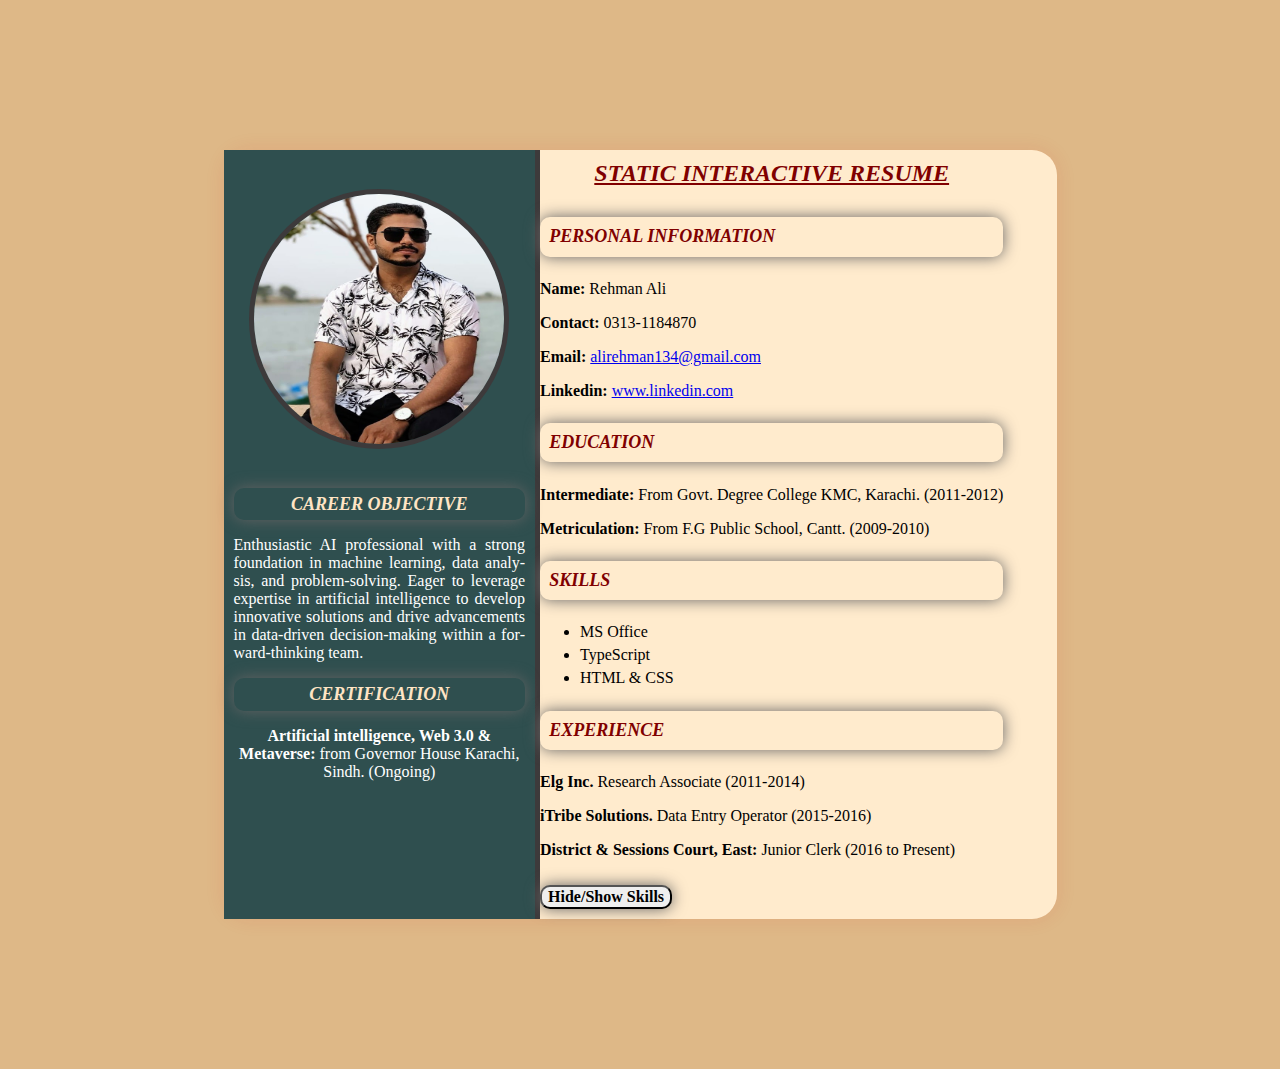
<file: Milestone1/index.html>
<!DOCTYPE html>
<html lang="en">
<head>
    <meta charset="UTF-8">
    <meta name="viewport" content="width=device-width, initial-scale=1.0">
    <title>Static Interactive Resume</title>
    <link rel="stylesheet" href="style.css">
</head>
<body>
    <div class="resume-container">
        <!-- Left Section -->
         <div class="left-section">
            <img src="profile 2.jpg" alt="profile picture" class="profile-picture">
            <section id="objective">
                <h3 style="color:bisque;"><i>CAREER OBJECTIVE</i></h3>
                <p style="text-align:justify; hyphens: auto;">Enthusiastic AI professional with a strong foundation in machine learning, data analysis, and problem-solving. Eager to leverage expertise in artificial intelligence to develop innovative solutions and drive advancements in data-driven decision-making within a forward-thinking team.</p>
            </section>

            <section id="certification">
                <h3 style="color: bisque;"><i>CERTIFICATION</i></h3>
                <p><b>Artificial intelligence, Web 3.0 & Metaverse:</b> from Governor House Karachi, Sindh. (Ongoing)</p>
            </section>
         </div>

         <!-- Right Section -->
          <div class="right section">
          <h1 style="color: maroon;"><strong><i><u>STATIC INTERACTIVE RESUME</u></i></strong></h1>

          <!-- Personal Information -->
           <section id="personal-info">
            <h3><i>PERSONAL INFORMATION</i></h3>
            <p><b>Name:</b> Rehman Ali</p>
            <p><b>Contact:</b> 0313-1184870</p>
            <p><b>Email:</b> <a href="mailto:alirehman134@gmail.com">alirehman134@gmail.com</a></p>
            <p><b>Linkedin:</b> <a href="https://www.linkedin.com/public-profile/settings?lipi=urn%3Ali%3Apage%3Ad_flagship3_profile_self_edit_contact-info%3BqTIVHAvxT4iK4qdV5N0M3A%3D%3D" target="_blank">www.linkedin.com</a></p>
           </section>

           <!-- Education Section -->

           <section id="education">
            <h3><i>EDUCATION</i></h3>
            <p><b>Intermediate:</b> From Govt. Degree College KMC, Karachi. (2011-2012)</p>
            <p><b>Metriculation:</b> From F.G Public School, Cantt. (2009-2010)</p>
           </section>

           <!-- Skills -->
            <section id="skills">
                <h3><i>SKILLS</i></h3>
                <ul>
                    <li>MS Office</li>
                    <li>TypeScript</li>
                    <li>HTML & CSS</li>
                </ul>
            </section>

            <!-- Work Experience -->
             <section id="work-experience">
                <h3><i>EXPERIENCE</i></h3>
                <p><b>Elg Inc.</b> Research Associate (2011-2014)</p>
                <p><b>iTribe Solutions.</b> Data Entry Operator (2015-2016)</p>
                <p><b>District & Sessions Court, East:</b> Junior Clerk (2016 to Present)</p>
             </section>

             <!-- Button to toggle Skills Section-->
              <button id="toggle-skills"><b>Hide/Show Skills</b></button>
        </div>
        <script src="script.js"></script>
    </div>
</body>
</html>
</file>
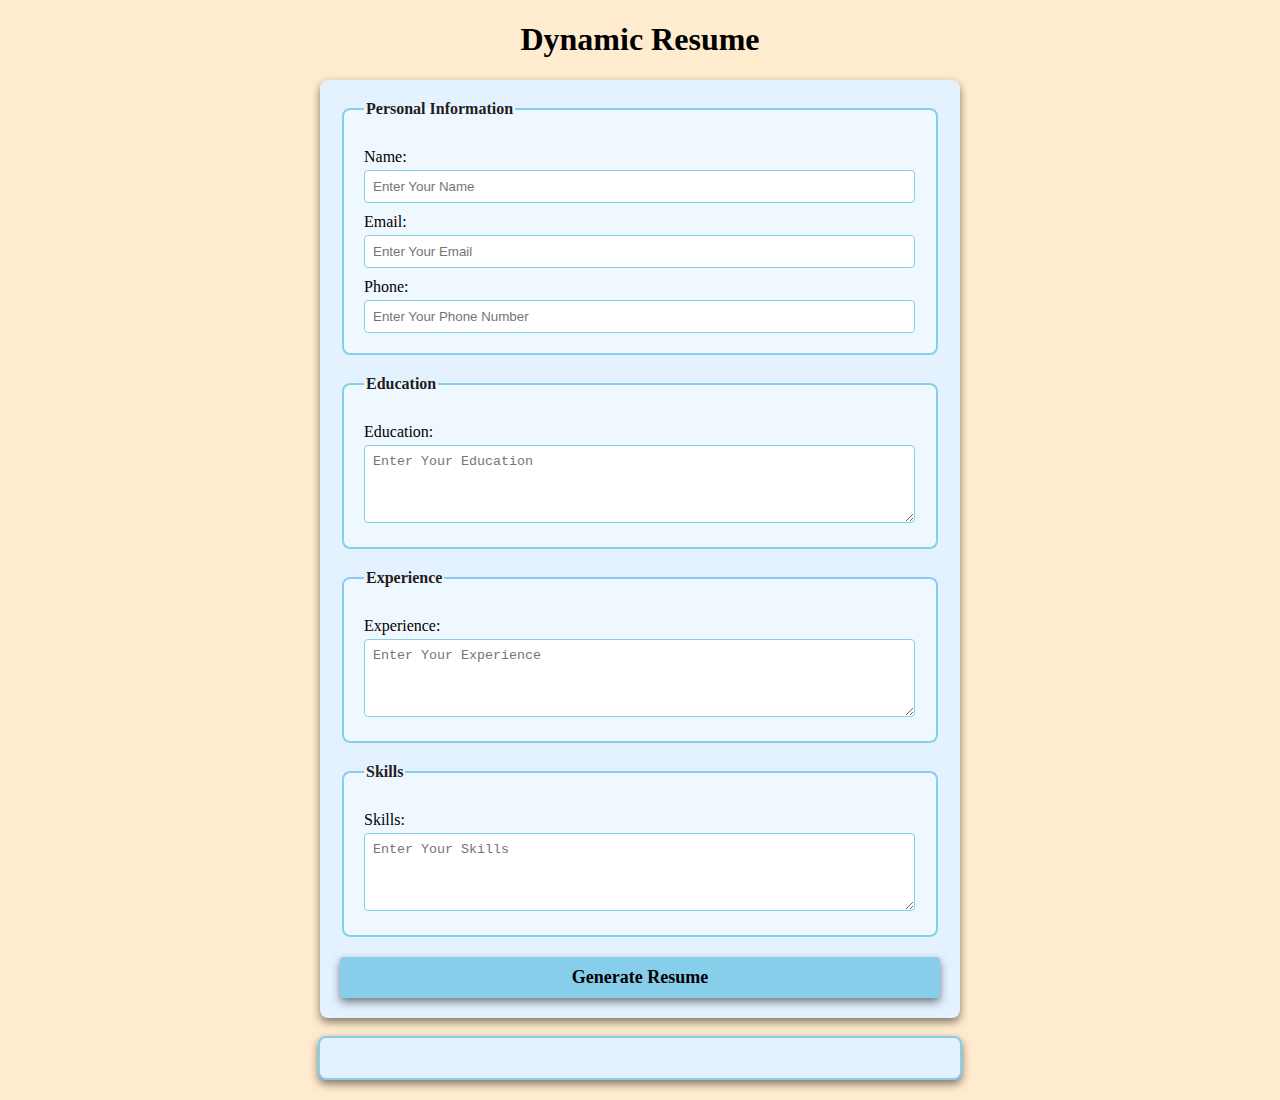
<file: Milestone3/index.html>
<!DOCTYPE html>
<html lang="en">
<head>
    <meta charset="UTF-8">
    <meta name="viewport" content="width=device-width, initial-scale=1.0">
    <title>Dynamic Resume</title>
    <link rel="stylesheet" href="style.css">

</head>
<body>
    <h1>Dynamic Resume</h1>
    <form id="resume-form">
        <fieldset>
            <legend>Personal Information</legend>
            <label for="name">Name:</label>
            <input type="text" id="name" placeholder="Enter Your Name" required>

            <label for="name">Email:</label>
            <input type="email" id="email" placeholder="Enter Your Email" required>

            <label for="name">Phone:</label>
            <input type="tel" id="phone" placeholder="Enter Your Phone Number" required>
        </fieldset>

        <fieldset>
            <legend>Education</legend>
            <label for="education">Education:</label>
            <textarea id="education" placeholder="Enter Your Education" rows="4" required></textarea>
        </fieldset>

        <fieldset>
            <legend>Experience</legend>
            <label for="experience">Experience:</label>
            <textarea id="experience" placeholder="Enter Your Experience" rows="4" required></textarea>
        </fieldset>

        <fieldset>
            <legend>Skills</legend>
            <label for="skills">Skills:</label>
            <textarea id="skills" placeholder="Enter Your Skills" rows="4" required></textarea>
        </fieldset>

        <button type="submit"><b>Generate Resume</b></button>
    </form>
    <br>
    <!-- Dynamic Resume -->

    <div id="resume-display">
    <!-- Resume will be generated below -->
</div>

<script src="script.js"></script>
</body>
</html>
</file>
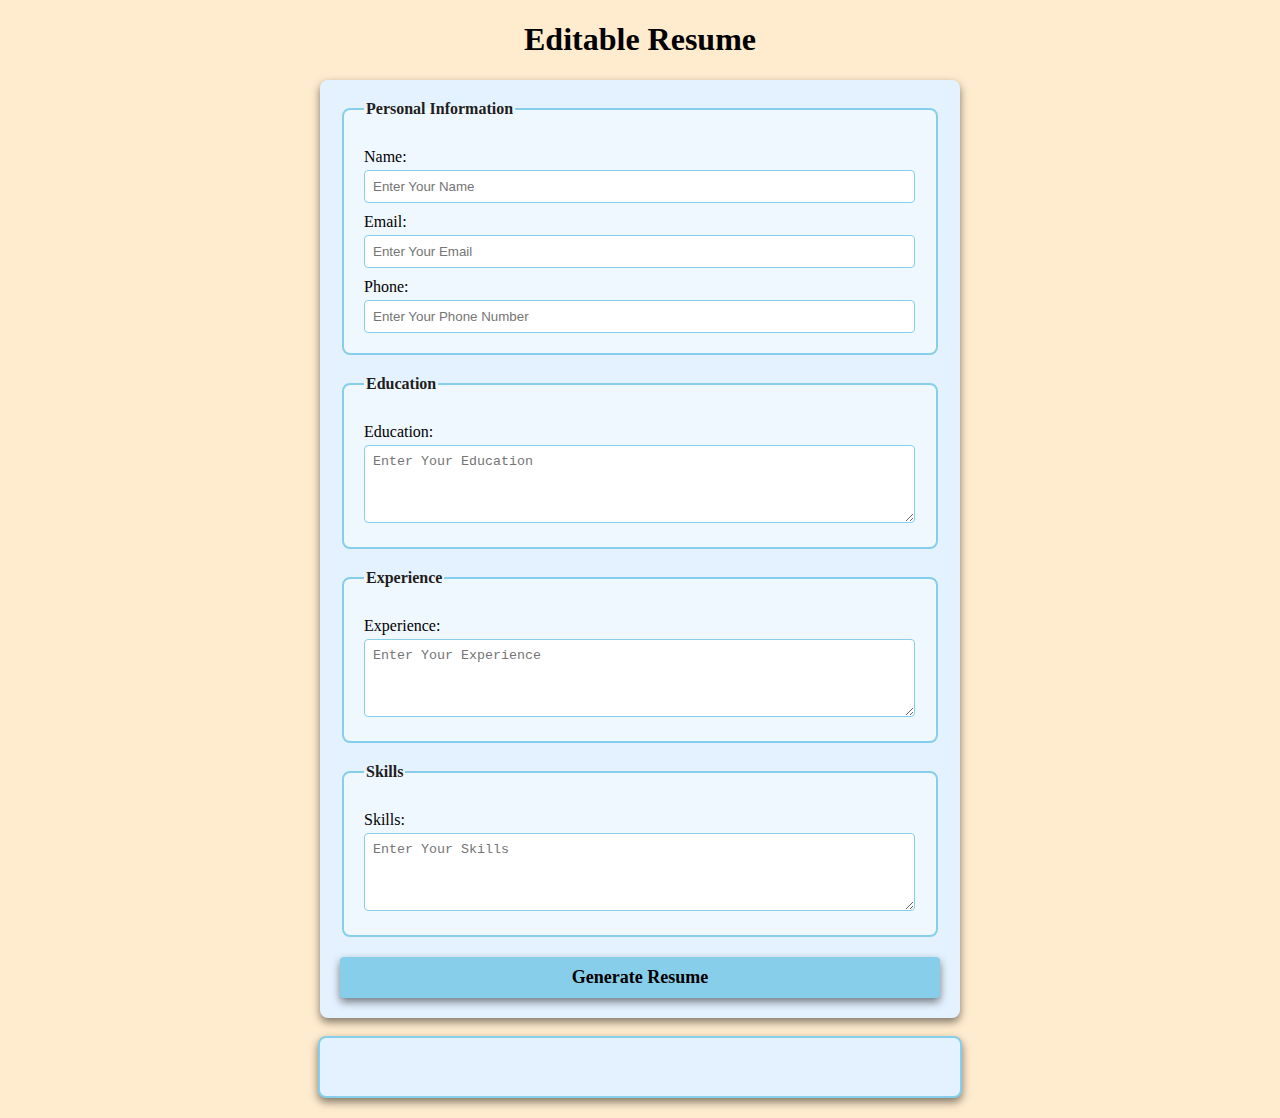
<file: Milestone4/index.html>
<!DOCTYPE html>
<html lang="en">
<head>
    <meta charset="UTF-8">
    <meta name="viewport" content="width=device-width, initial-scale=1.0">
    <title>Editable Resume</title>
    <link rel="stylesheet" href="style.css">

</head>
<body>
    <h1>Editable Resume</h1>
    <form id="resume-form">
        <fieldset>
            <legend>Personal Information</legend>
            <label for="name">Name:</label>
            <input type="text" id="name" placeholder="Enter Your Name" required>

            <label for="name">Email:</label>
            <input type="email" id="email" placeholder="Enter Your Email" required>

            <label for="name">Phone:</label>
            <input type="tel" id="phone" placeholder="Enter Your Phone Number" required>
        </fieldset>

        <fieldset>
            <legend>Education</legend>
            <label for="education">Education:</label>
            <textarea id="education" placeholder="Enter Your Education" rows="4" required></textarea>
        </fieldset>

        <fieldset>
            <legend>Experience</legend>
            <label for="experience">Experience:</label>
            <textarea id="experience" placeholder="Enter Your Experience" rows="4" required></textarea>
        </fieldset>

        <fieldset>
            <legend>Skills</legend>
            <label for="skills">Skills:</label>
            <textarea id="skills" placeholder="Enter Your Skills" rows="4" required></textarea>
        </fieldset>

        <button type="submit"><b>Generate Resume</b></button>
    </form>
    <br>
    <!-- Dynamic & Editable Resume -->

    <div id="resume-display" contenteditable="true">
    <!-- Resume will be generated below -->
</div>

<script src="script.js"></script>
</body>
</html>
</file>
<file: Milestone1/style.css>
/* General Styling */
body {
    font-family:'Times New Roman', Times, serif;
    background-color:burlywood;
    margin: 0;
    padding: 150px;
}

.resume-container {
    display: flex;
    background-color:blanchedalmond;
    width: 85%;
    margin: 0 auto;
    border-radius: 25px;
    box-shadow: 0 0 20px rgba(224, 27, 27, 0.1);
}

/* Left Section Styling */
.left-section {
    background-color:darkslategrey;
    color:white;
    padding: 10px;
    width: 35%;
    text-align: center;
    border-right: 5px solid #3d3a3b;
}

.profile-picture {
    width: 250px;
    height: 250px;
    margin-top: 10%;
    border-radius: 50%;
    border: 5px solid #3d3a3b;
    margin-bottom: 20px;
}

h1 {
    font-size: 24px;
    margin: 10px 0;
    margin-bottom: 30px;
    text-align: center;
}

h3 {
    font-size: 18px;
    padding: 2%;
    margin: 20px 0 10px;
    color:maroon;
    border-radius: 10px;
    box-shadow: 0 0 15px #656464;
    margin-top: 5%;
    margin-bottom: 5%;
}

ul {
    list-style-type: fill round;
    padding: 10;
    margin: 10px 0;
}

ul li {
    margin: 5px 0;
}

/* Right Section Styling */
.right-section {
    padding: 20
    px;
    width: 65%;
}

button {
    font-family:'Times New Roman', Times, serif;
    border-radius: 10px;
    box-shadow: 0 0 15px #656464;
    cursor: pointer;
    margin-top: 10px;
    margin-bottom: 10px;
    font-size: 16px;
}

button:hover {
    background-color:darkgray;
}
</file>
<file: Milestone3/style.css>
/* Styling form and resume sections */

body {
    font-family: 'Times New Roman', Times, serif;
    margin: 20px;
    padding: 0;
    background-color:blanchedalmond;
}

form {
    margin: auto;
    background-color: rgb(228, 242, 255);
    border-radius: 8px;
    box-shadow: 0 4px 8px rgba(0, 0, 0, 0.5);
    padding: 20px;
    max-width: 600px;
}

h1 {
    text-align: center;
    color: black;
}

fieldset {
    border: 2px solid skyblue;
    border-radius: 8px;
    padding: 20px;
    margin-bottom: 20px;
    background-color: aliceblue;
}

legend {
    font-weight: bold;
    text-align: left;
    color: rgb(34, 29, 29);
}

label {
    display: block;
    margin-top: 10px;
    color: black;

}

input,textarea {
    margin-top: 4px;
    padding: 8px;
    width: calc(100% - 1px);
    border: 1px solid skyblue;
    border-radius: 4px;
    box-sizing: border-box;
}

button {
    display: block;
    width: 100%;
    background-color: skyblue;
    color: black;
    border: none;
    border-radius: 4px;
    box-shadow: 0 4px 8px rgba(0, 0, 0, 0.5);
    margin-top: 10px;
    font-size: 18px;
    font-family: 'Times New Roman', Times, serif;
    padding: 10px;
    cursor: pointer;
}

button :hover {
    color: blue;
}

#resume-display {
    max-width: 600px;
    margin: auto;
    padding: 20px;
    border: 2px solid skyblue;
    border-radius: 8px;
    background-color: rgb(228, 242, 255);
    box-shadow: 0 4px 8px rgba(0, 0, 0, 0.5);
}

#resume-display h2 {
    color: black;
}
</file>
<file: Milestone4/style.css>
/* Styling form and resume sections */

body {
    font-family: 'Times New Roman', Times, serif;
    margin: 20px;
    padding: 0;
    background-color:blanchedalmond;
}

form {
    margin: auto;
    background-color: rgb(228, 242, 255);
    border-radius: 8px;
    box-shadow: 0 4px 8px rgba(0, 0, 0, 0.5);
    padding: 20px;
    max-width: 600px;
}

h1 {
    text-align: center;
    color: black;
}

fieldset {
    border: 2px solid skyblue;
    border-radius: 8px;
    padding: 20px;
    margin-bottom: 20px;
    background-color: aliceblue;
}

legend {
    font-weight: bold;
    text-align: left;
    color: rgb(34, 29, 29);
}

label {
    display: block;
    margin-top: 10px;
    color: black;

}

input,textarea {
    margin-top: 4px;
    padding: 8px;
    width: calc(100% - 1px);
    border: 1px solid skyblue;
    border-radius: 4px;
    box-sizing: border-box;
}

button {
    display: block;
    width: 100%;
    background-color: skyblue;
    color: black;
    border: none;
    border-radius: 4px;
    box-shadow: 0 4px 8px rgba(0, 0, 0, 0.5);
    margin-top: 10px;
    font-size: 18px;
    font-family: 'Times New Roman', Times, serif;
    padding: 10px;
    cursor: pointer;
}

button :hover {
    color: blue;
}

#resume-display {
    max-width: 600px;
    margin: auto;
    padding: 20px;
    border: 2px solid skyblue;
    border-radius: 8px;
    background-color: rgb(228, 242, 255);
    box-shadow: 0 4px 8px rgba(0, 0, 0, 0.5);
    /* making the resume editable */
    outline: none;
}

#resume-display h2 {
    color: black;
}
</file>
